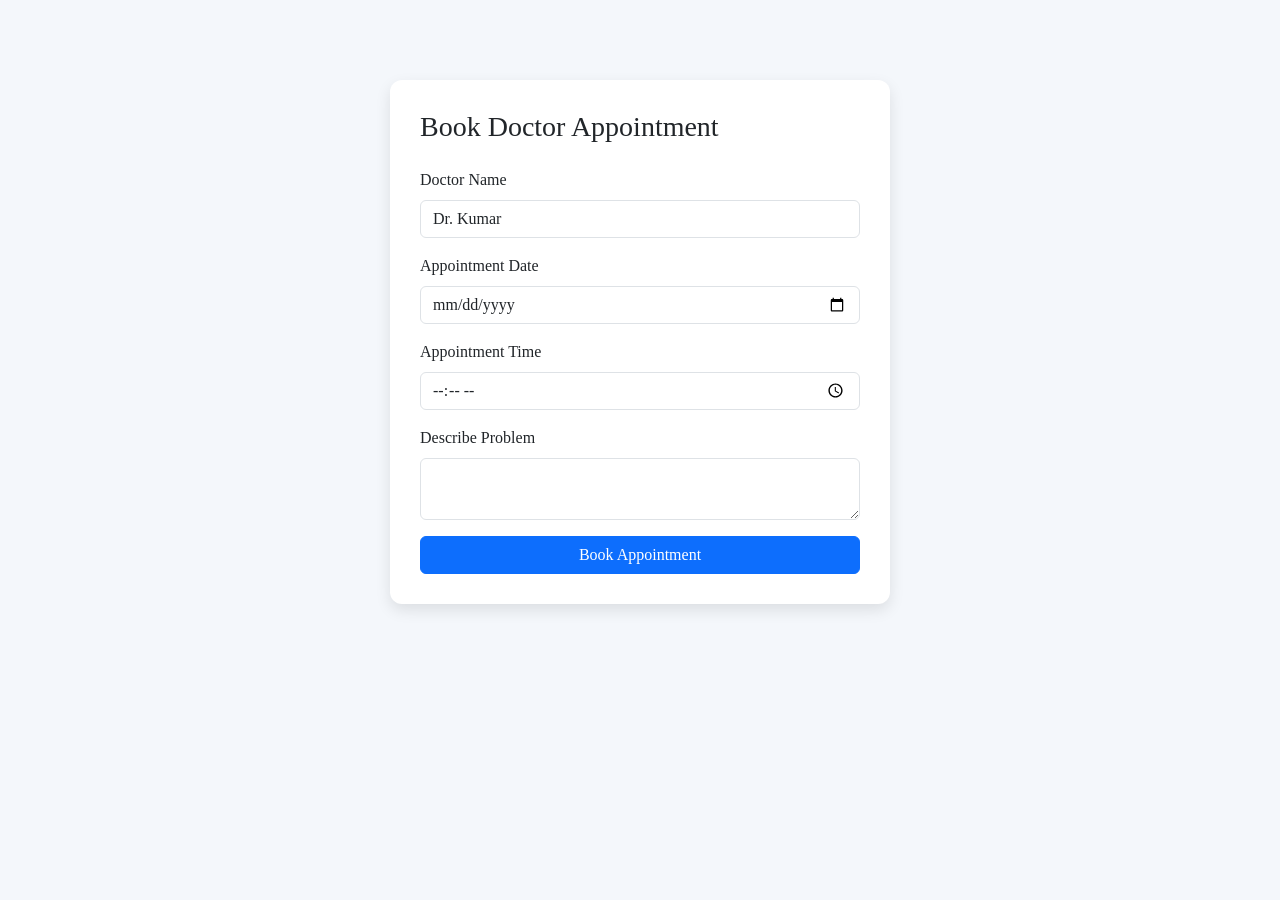
<file: templates/book_appointment.html>
<!DOCTYPE html>

<html>

<head>
<title>Book Appointment</title>

<link href="https://cdn.jsdelivr.net/npm/bootstrap@5.3.2/dist/css/bootstrap.min.css" rel="stylesheet">

<style>

body{
background:#f4f7fb;
font-family:'Segoe UI';
}

.container-box{
width:500px;
margin:auto;
margin-top:80px;
background:white;
padding:30px;
border-radius:12px;
box-shadow:0 6px 15px rgba(0,0,0,0.1);
}

</style>

</head>

<body>

<div class="container-box">

<h3 class="mb-4">Book Doctor Appointment</h3>

<form method="POST">

<div class="mb-3">
<label class="form-label">Doctor Name</label>
<select name="doctor" class="form-control">
<option>Dr. Kumar</option>
<option>Dr. Sharma</option>
<option>Dr. Reddy</option>
</select>
</div>

<div class="mb-3">
<label class="form-label">Appointment Date</label>
<input type="date" name="date" class="form-control" required>
</div>

<div class="mb-3">
<label class="form-label">Appointment Time</label>
<input type="time" name="time" class="form-control" required>
</div>

<div class="mb-3">
<label class="form-label">Describe Problem</label>
<textarea name="problem" class="form-control"></textarea>
</div>

<button class="btn btn-primary w-100">
Book Appointment
</button>

</form>

</div>

</body>

</html>
</file>
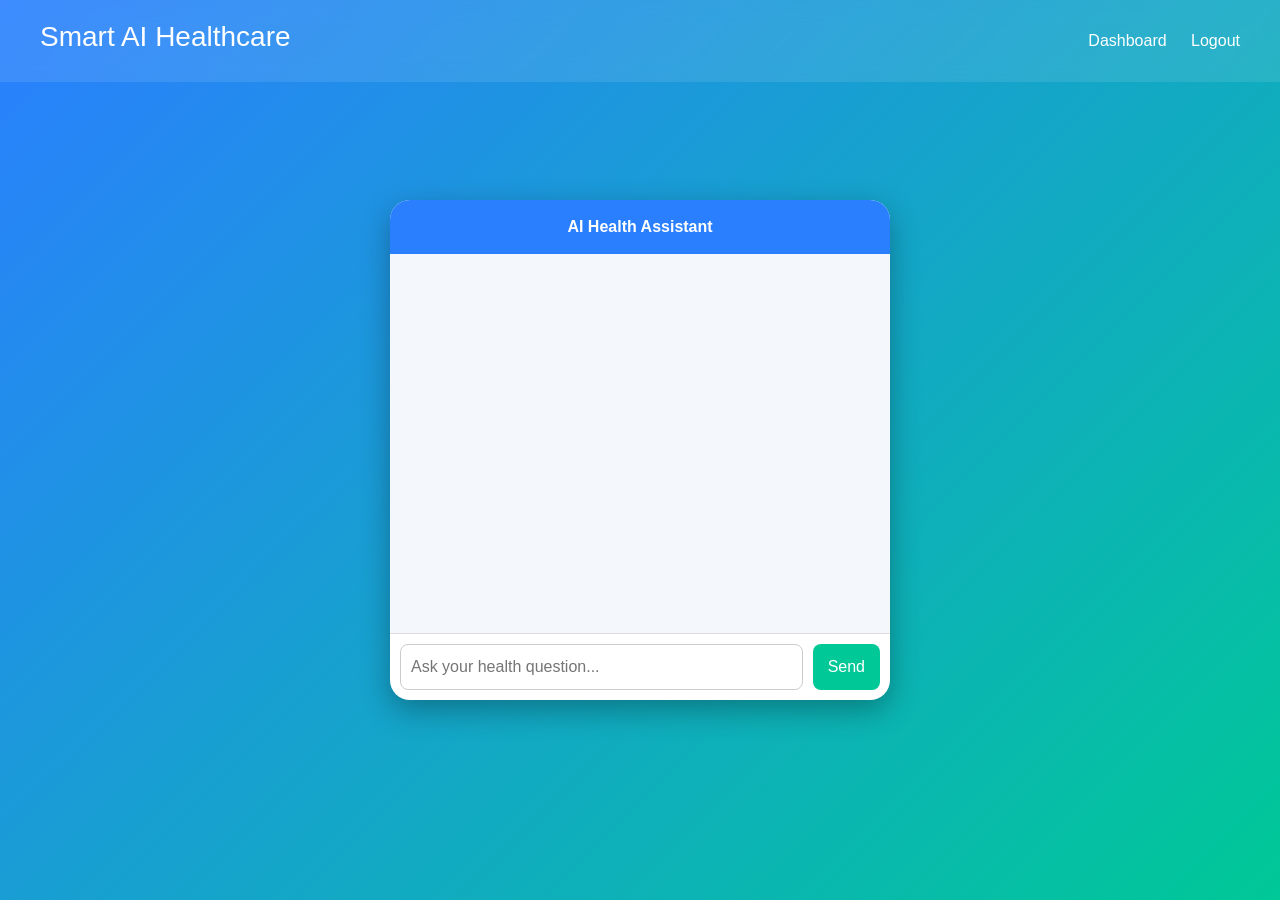
<file: templates/chatbot.html>
<!DOCTYPE html>
<html>

<head>

<title>AI Health Assistant</title>

<link href="https://cdn.jsdelivr.net/npm/bootstrap@5.3.2/dist/css/bootstrap.min.css" rel="stylesheet">

<style>

body{
font-family:'Segoe UI',sans-serif;
margin:0;
background:linear-gradient(135deg,#2A7FFF,#00C897);
min-height:100vh;
display:flex;
align-items:center;
justify-content:center;
}

/* Navbar */

.navbar{
position:absolute;
top:0;
width:100%;
padding:20px 40px;
display:flex;
justify-content:space-between;
background:rgba(255,255,255,0.1);
backdrop-filter:blur(10px);
color:white;
}

.navbar a{
color:white;
text-decoration:none;
margin-left:20px;
}

/* Chat Container */

.chat-container{
background:white;
width:500px;
height:500px;
border-radius:20px;
box-shadow:0 10px 30px rgba(0,0,0,0.3);
display:flex;
flex-direction:column;
overflow:hidden;
}

/* Header */

.chat-header{
background:#2A7FFF;
color:white;
padding:15px;
text-align:center;
font-weight:bold;
}

/* Chat Messages */

#chatbox{
flex:1;
padding:15px;
overflow-y:auto;
background:#f4f7fb;
}

/* Message Bubbles */

.user-msg{
background:#2A7FFF;
color:white;
padding:10px;
border-radius:10px;
margin:5px 0;
text-align:right;
}

.bot-msg{
background:#e6e6e6;
padding:10px;
border-radius:10px;
margin:5px 0;
text-align:left;
}

/* Input Area */

.input-area{
display:flex;
padding:10px;
border-top:1px solid #ddd;
}

input{
flex:1;
padding:10px;
border-radius:8px;
border:1px solid #ccc;
}

button{
margin-left:10px;
padding:10px 15px;
border:none;
border-radius:8px;
background:#00C897;
color:white;
cursor:pointer;
}

button:hover{
background:#00a97d;
}

</style>

<script>

async function sendMessage(){

let message = document.getElementById("userInput").value

let response = await fetch("/get_response",{
method:"POST",
headers:{"Content-Type":"application/json"},
body:JSON.stringify({message:message})
})

let data = await response.json()

let chatbox = document.getElementById("chatbox")

chatbox.innerHTML += "<div class='user-msg'>"+message+"</div>"
chatbox.innerHTML += "<div class='bot-msg'>"+data.response+"</div>"

document.getElementById("userInput").value=""

chatbox.scrollTop = chatbox.scrollHeight

}

</script>

</head>

<body>

<div class="navbar">

<h3>Smart AI Healthcare</h3>

<div>
<a href="/dashboard/{{username}}">Dashboard</a>
<a href="/logout">Logout</a>
</div>

</div>

<div class="chat-container">

<div class="chat-header">
AI Health Assistant
</div>

<div id="chatbox"></div>

<div class="input-area">

<input type="text" id="userInput" placeholder="Ask your health question...">

<button onclick="sendMessage()">Send</button>

</div>

</div>

</body>

</html>
</file>
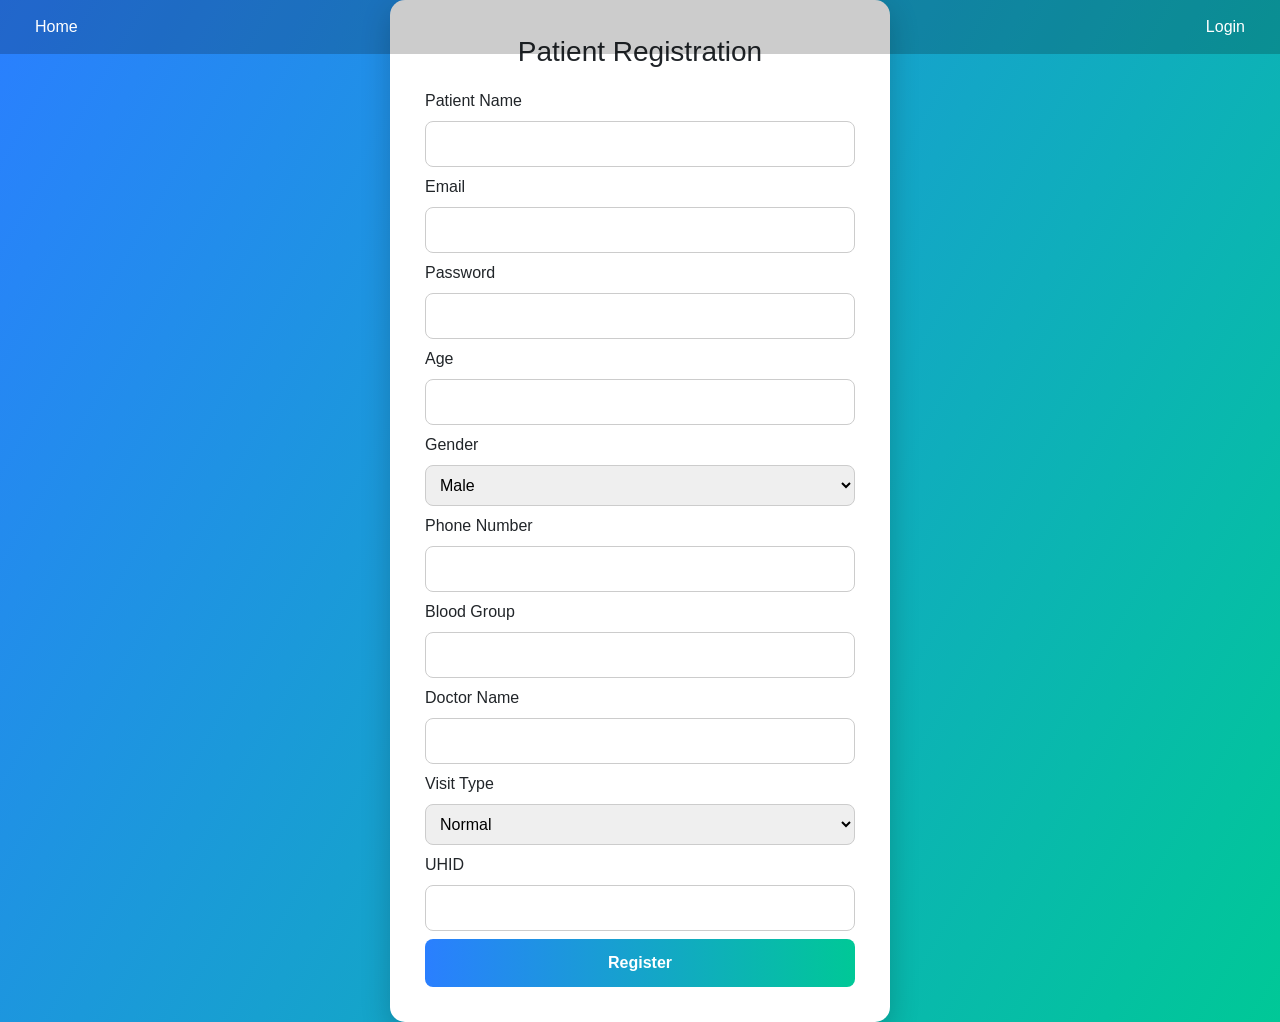
<file: templates/register.html>
<!DOCTYPE html>
<html>

<head>

<title>AI Smart Care - Patient Registration</title>

<link href="https://cdn.jsdelivr.net/npm/bootstrap@5.3.2/dist/css/bootstrap.min.css" rel="stylesheet">

<link rel="stylesheet" href="https://cdnjs.cloudflare.com/ajax/libs/font-awesome/6.5.0/css/all.min.css">

<style>

body{
font-family:'Segoe UI',sans-serif;
background:linear-gradient(120deg,#2A7FFF,#00C897);
margin:0;
display:flex;
justify-content:center;
align-items:center;
min-height:100vh;
}

/* Navbar */

.navbar{
position:absolute;
top:0;
width:100%;
background:rgba(0,0,0,0.2);
padding:15px;
text-align:center;
}

.navbar a{
color:white;
text-decoration:none;
margin:0 20px;
font-weight:500;
}

/* Registration Card */

.register-box{
background:white;
width:500px;
padding:35px;
border-radius:15px;
box-shadow:0 10px 30px rgba(0,0,0,0.2);
animation:fadeIn 0.8s ease;
}

.register-box h3{
text-align:center;
margin-bottom:20px;
}

input,select{
width:100%;
padding:10px;
margin:8px 0;
border-radius:8px;
border:1px solid #ccc;
}

/* Button */

button{
width:100%;
padding:12px;
border:none;
border-radius:8px;
background:linear-gradient(90deg,#2A7FFF,#00C897);
color:white;
font-weight:600;
cursor:pointer;
transition:0.3s;
}

button:hover{
transform:scale(1.03);
}

/* Animation */

@keyframes fadeIn{
from{
opacity:0;
transform:translateY(20px);
}
to{
opacity:1;
transform:translateY(0);
}
}

</style>

</head>

<body>

<div class="navbar">
<a href="/">Home</a>
<a href="/login">Login</a>
</div>

<div class="register-box">

<h3>Patient Registration</h3>

<form action="/register_user" method="POST">

<label>Patient Name</label>
<input type="text" name="name" required>

<label>Email</label>
<input type="email" name="email" required>

<label>Password</label>
<input type="password" name="password" required>

<label>Age</label>
<input type="number" name="age">

<label>Gender</label>
<select name="gender">
<option>Male</option>
<option>Female</option>
<option>Other</option>
</select>

<label>Phone Number</label>
<input type="text" name="phone">

<label>Blood Group</label>
<input type="text" name="blood_group">

<label>Doctor Name</label>
<input type="text" name="doctor">

<label>Visit Type</label>
<select name="visit_type">
<option>Normal</option>
<option>Emergency</option>
<option>Follow Up</option>
</select>

<label>UHID</label>
<input type="text" name="uhid">

<button type="submit">Register</button>

</form>

</div>

</body>
</html>
</file>
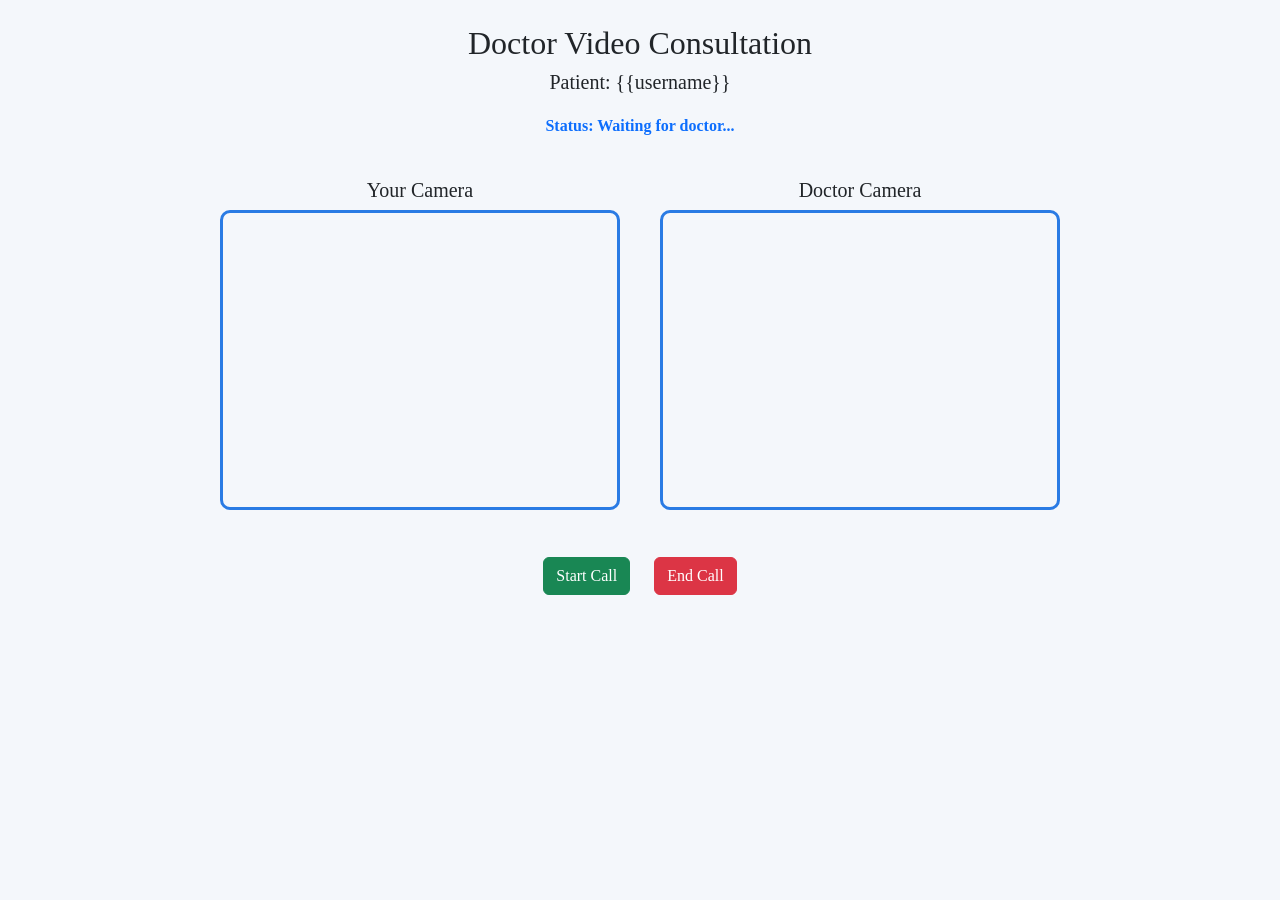
<file: templates/video_call.html>
<!DOCTYPE html>

<html>

<head>
<title>Video Consultation</title>

<link href="https://cdn.jsdelivr.net/npm/bootstrap@5.3.2/dist/css/bootstrap.min.css" rel="stylesheet">

<style>

body{
background:#f4f7fb;
font-family:'Segoe UI';
text-align:center;
}

.video-container{
display:flex;
justify-content:center;
gap:40px;
margin-top:40px;
}

.video-box{
text-align:center;
}

video{
width:400px;
height:300px;
border-radius:10px;
border:3px solid #2A7BE4;
}

.controls{
margin-top:30px;
}

button{
margin:10px;
}

.status-box{
margin-top:20px;
font-weight:bold;
}

</style>

</head>

<body>

<h2 class="mt-4">Doctor Video Consultation</h2>

<h5>Patient: {{username}}</h5>

<p id="callStatus" class="status-box text-primary">
Status: Waiting for doctor...
</p>

<div class="video-container">

<div class="video-box">
<h5>Your Camera</h5>
<video id="localVideo" autoplay muted></video>
</div>

<div class="video-box">
<h5>Doctor Camera</h5>
<video id="remoteVideo" autoplay></video>
</div>

</div>

<div class="controls">

<button class="btn btn-success" onclick="startCall()">
Start Call
</button>

<button class="btn btn-danger" onclick="endCall()">
End Call
</button>

</div>

<script>

let localStream;

async function startCall(){

const status = document.getElementById("callStatus");

try{

localStream = await navigator.mediaDevices.getUserMedia({
video:true,
audio:true
});

document.getElementById("localVideo").srcObject = localStream;

status.innerText = "Status: Call Started";

}catch(error){

alert("Camera or microphone access denied.");
console.error(error);

}

}

function endCall(){

const status = document.getElementById("callStatus");

if(localStream){
localStream.getTracks().forEach(track => track.stop());
}

document.getElementById("localVideo").srcObject = null;

status.innerText = "Status: Call Ended";

}

</script>

</body>

</html>
</file>
